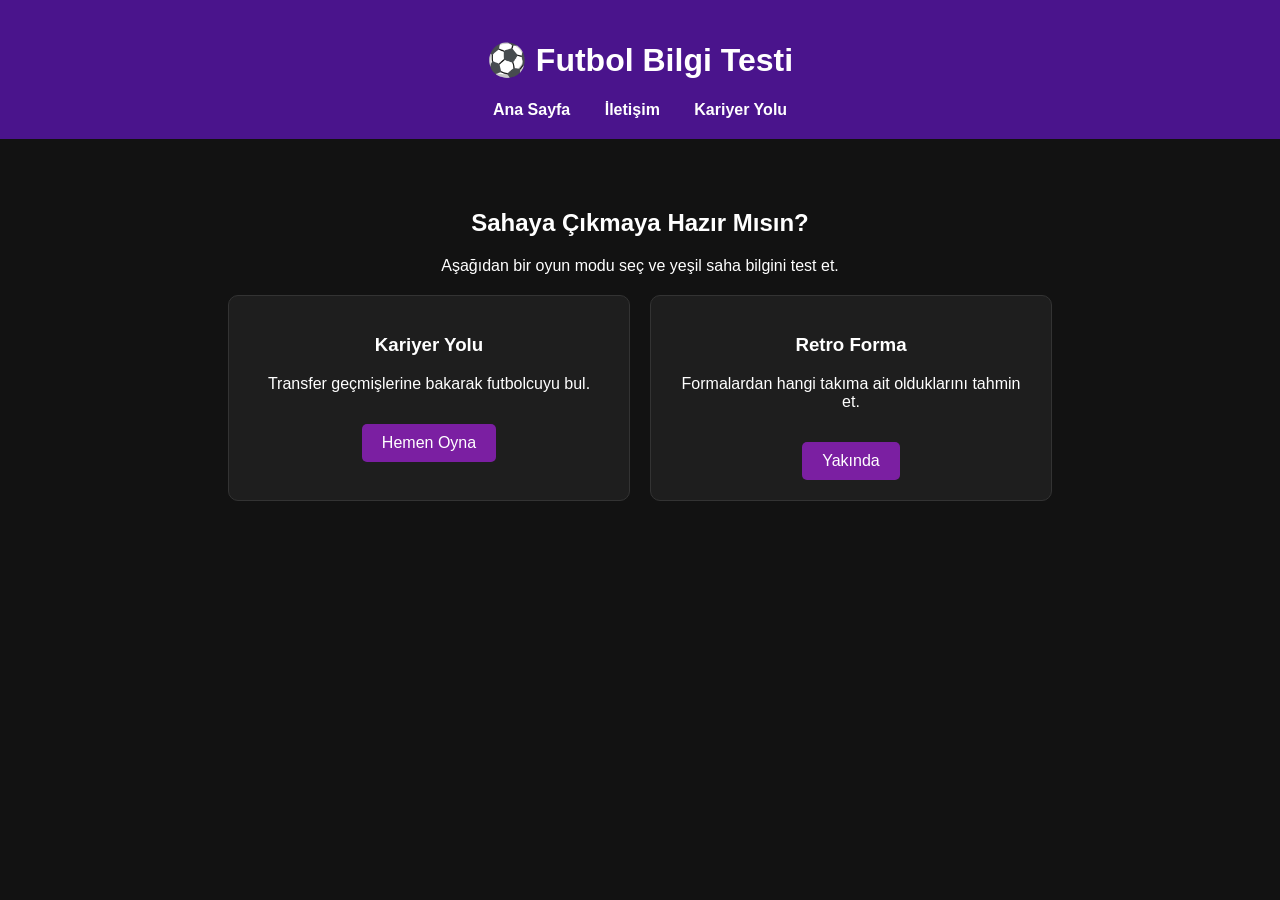
<file: index.html>
<!DOCTYPE html>
<html lang="tr">
<head>
    <meta charset="UTF-8">
    <title>Futbol Bilgi Testi</title>
    <link rel="stylesheet" href="style.css">
</head>
<body>

    <header>
        <h1>⚽ Futbol Bilgi Testi</h1>
        <nav>
            <a href="index.html">Ana Sayfa</a>
            <a href="iletisim.html">İletişim</a>
            <a href="kariyer.html">Kariyer Yolu</a>
        </nav>
    </header>

    <div class="container">
        <h2>Sahaya Çıkmaya Hazır Mısın?</h2>
        <p>Aşağıdan bir oyun modu seç ve yeşil saha bilgini test et.</p>

        <div class="kategori-alani">
            <div class="kart">
                <h3>Kariyer Yolu</h3>
                <p>Transfer geçmişlerine bakarak futbolcuyu bul.</p>
                <a href="kariyer.html" class="buton">Hemen Oyna</a>
            </div>
            <div class="kart">
                <h3>Retro Forma</h3>
                <p>Formalardan hangi takıma ait olduklarını tahmin et.</p>
                <a href="#" class="buton">Yakında</a>
            </div>
        </div>
    </div>

</body>
</html>
</file>
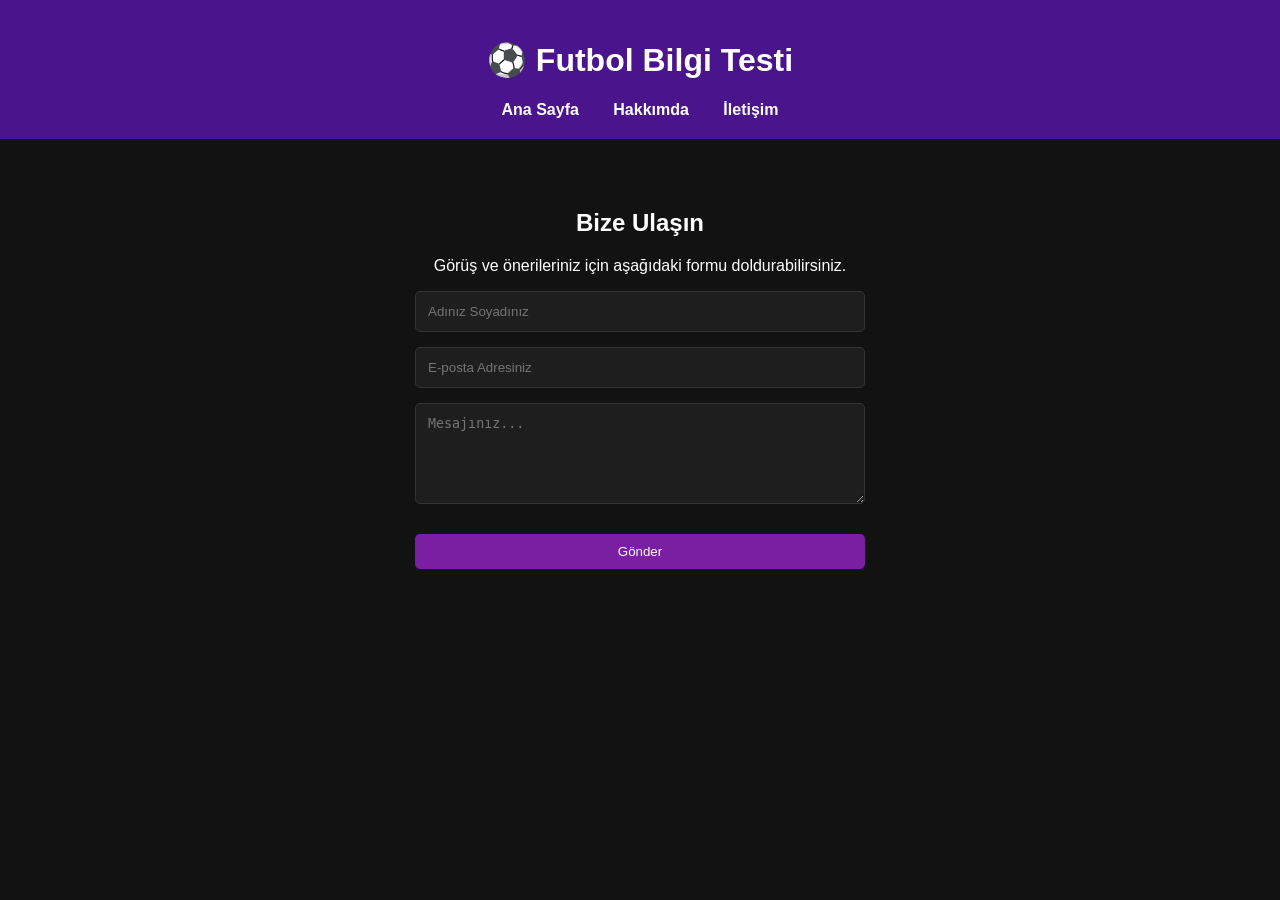
<file: iletisim.html>
<!DOCTYPE html>
<html lang="tr">
<head>
    <meta charset="UTF-8">
    <title>Futbol Bilgi Testi | İletişim</title>
    <link rel="stylesheet" href="style.css">
</head>
<body>

    <header>
        <h1>⚽ Futbol Bilgi Testi</h1>
        <nav>
            <a href="index.html">Ana Sayfa</a>
            <a href="about.html">Hakkımda</a>
            <a href="iletisim.html">İletişim</a>
        </nav>
    </header>

    <div class="container">
        <h2>Bize Ulaşın</h2>
        <p>Görüş ve önerileriniz için aşağıdaki formu doldurabilirsiniz.</p>

        <form class="iletisim-formu">
            <input type="text" placeholder="Adınız Soyadınız" required>
            <input type="email" placeholder="E-posta Adresiniz" required>
            <textarea placeholder="Mesajınız..." rows="5" required></textarea>
            <button type="submit" class="buton">Gönder</button>
        </form>
    </div>

</body>
</html>
</file>
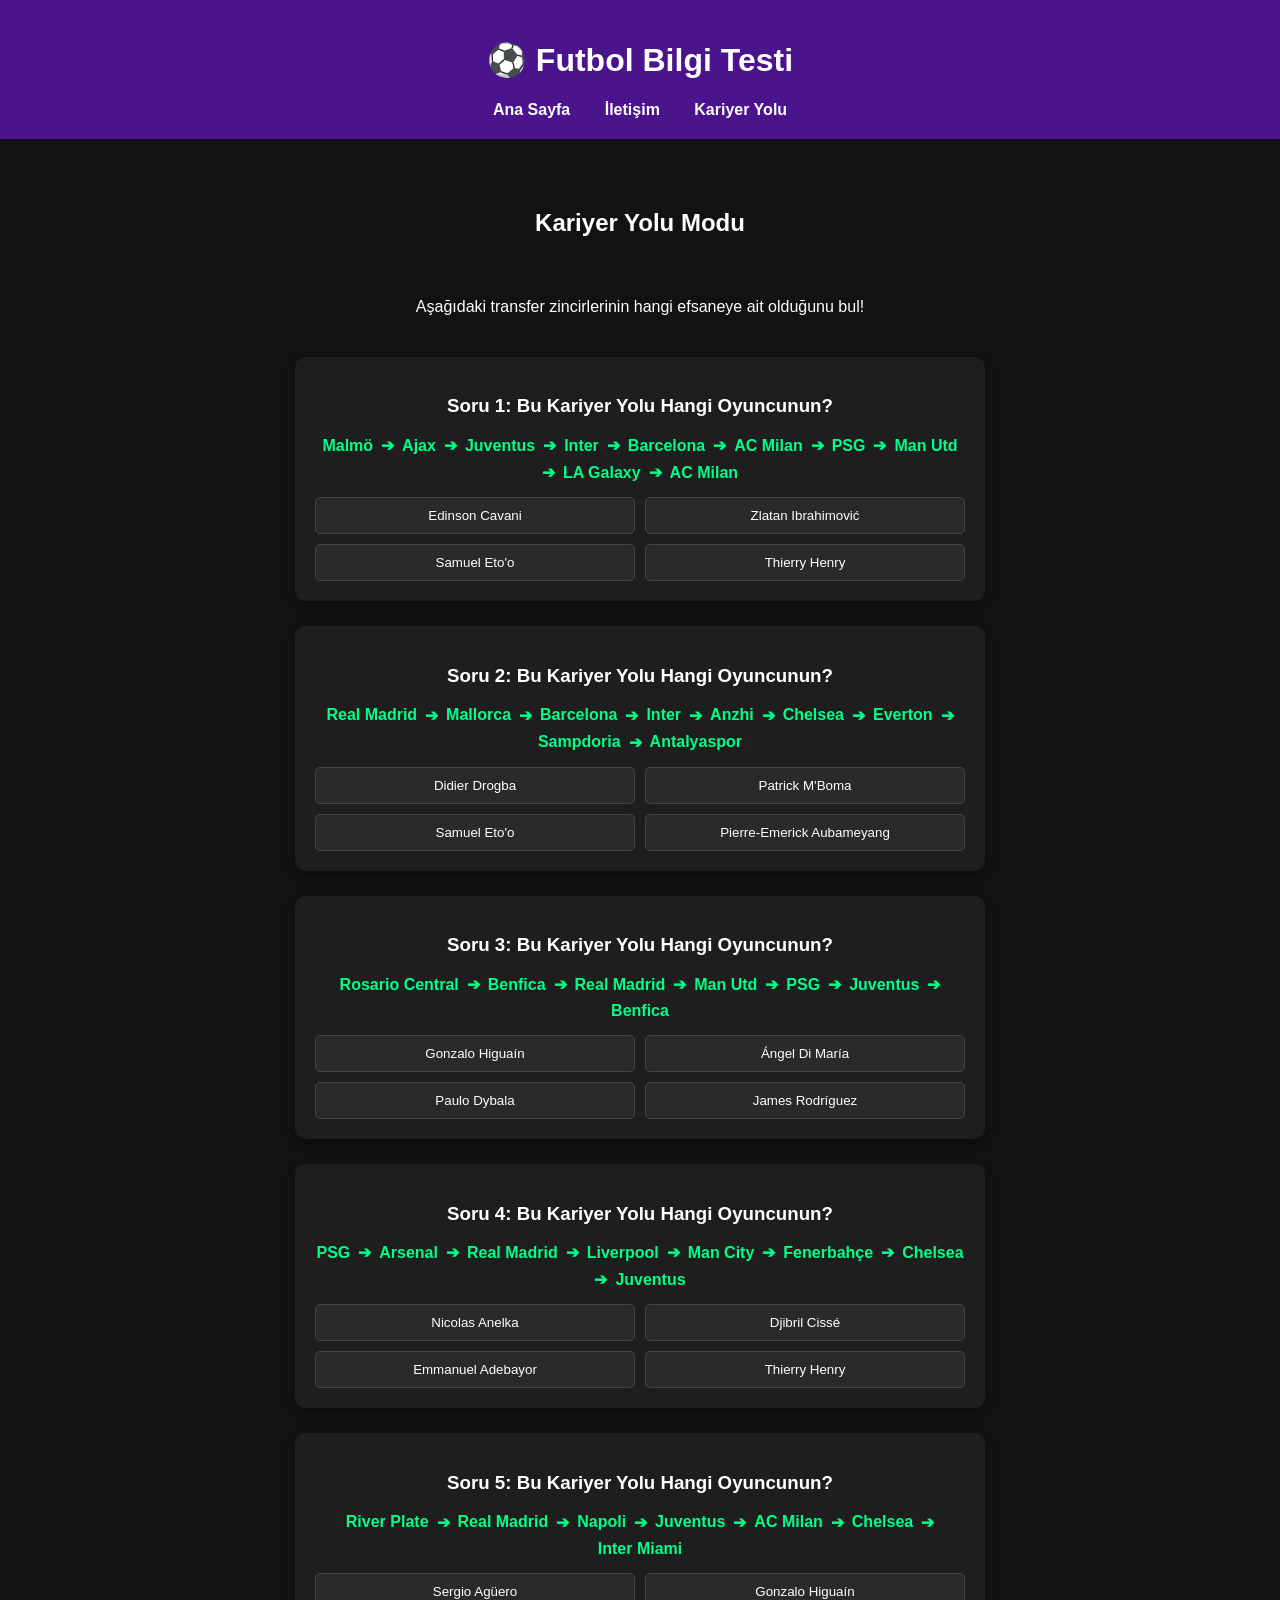
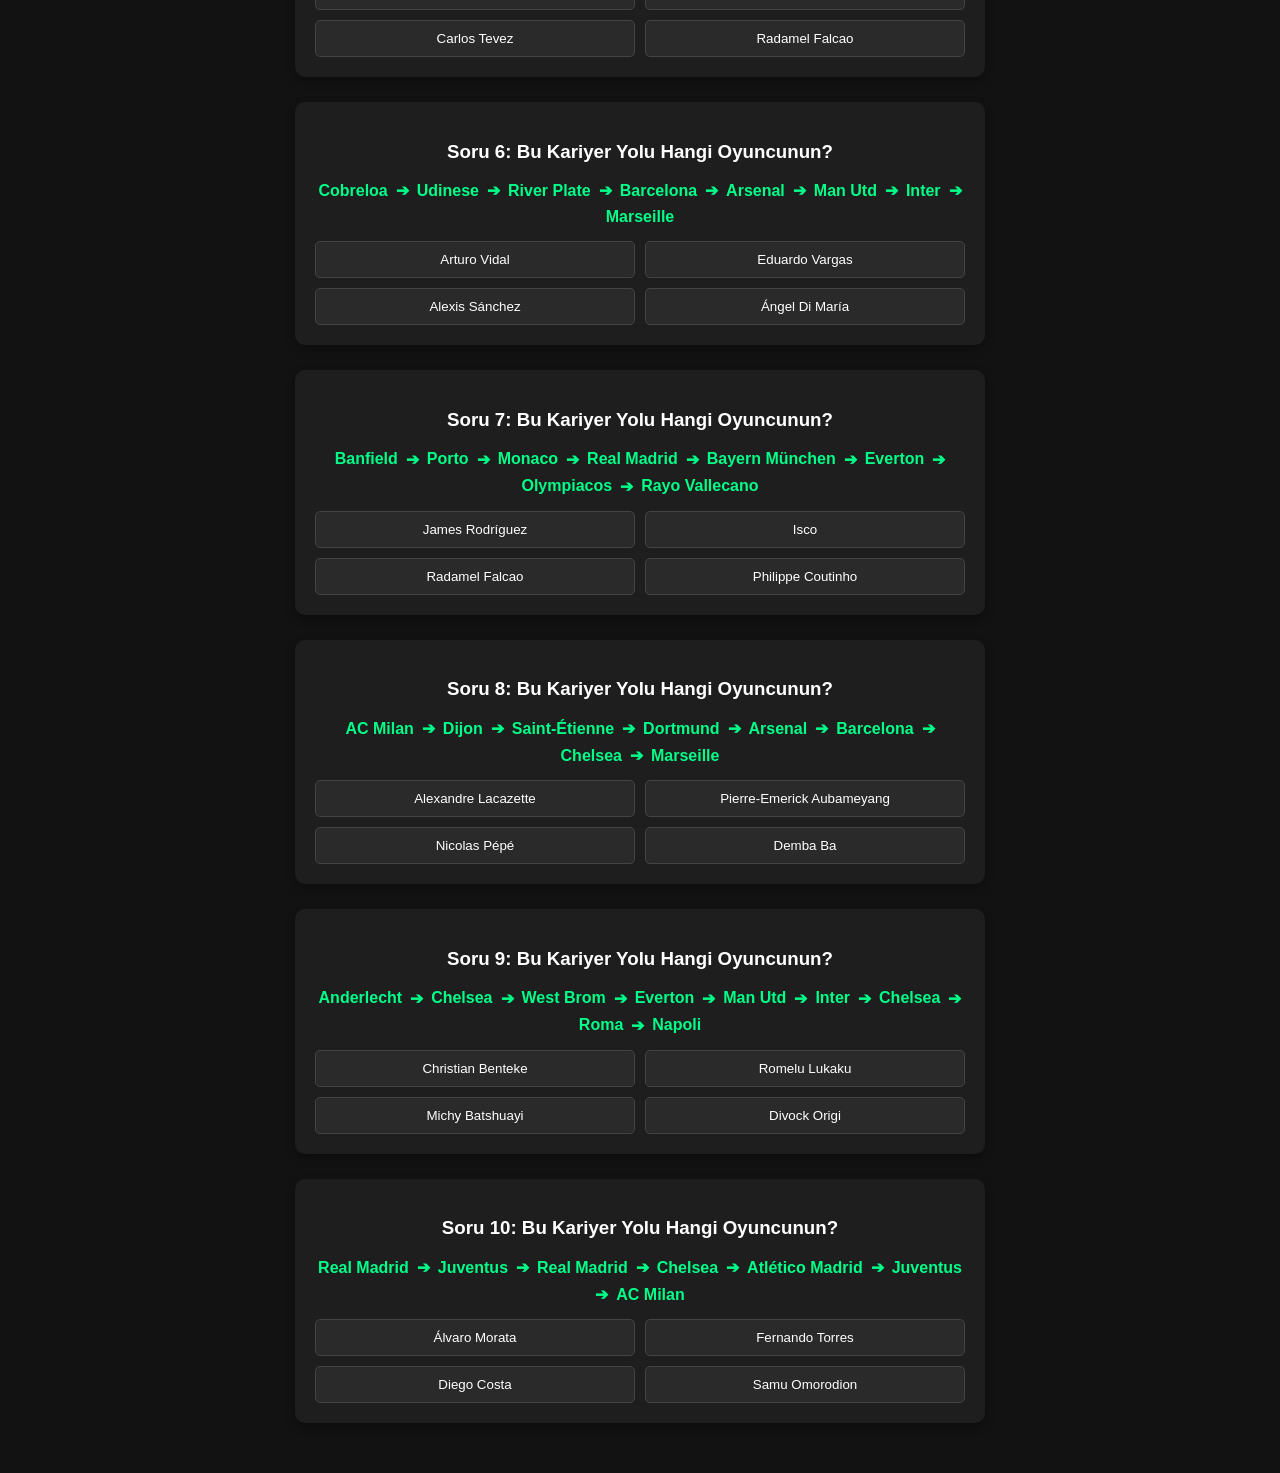
<file: kariyer.html>
<!DOCTYPE html>
<html lang="tr">
<head>
    <meta charset="UTF-8">
    <title>Kariyer Yolu - Futbol Bilgi Testi</title>
    <link rel="stylesheet" href="style.css">
</head>
<body>

    <header>
        <h1>⚽ Futbol Bilgi Testi</h1>
        <nav>
            <a href="index.html">Ana Sayfa</a>
            <a href="iletisim.html">İletişim</a>
            <a href="kariyer.html">Kariyer Yolu</a>
        </nav>
    </header>

    <div class="container oyun-konteyner">
        <h2>Kariyer Yolu Modu</h2>
        <p>Aşağıdaki transfer zincirlerinin hangi efsaneye ait olduğunu bul!</p>

        <!-- Soru 1 -->
        <div class="soru-kart">
            <h3>Soru 1: Bu Kariyer Yolu Hangi Oyuncunun?</h3>
            <div class="transfer-zinciri">
                <span>Malmö</span> ➔ <span>Ajax</span> ➔ <span>Juventus</span> ➔ <span>Inter</span> ➔ <span>Barcelona</span> ➔ <span>AC Milan</span> ➔ <span>PSG</span> ➔ <span>Man Utd</span> ➔ <span>LA Galaxy</span> ➔ <span>AC Milan</span>
            </div>
            <div class="secenekler">
                <button class="secenek-btn">Edinson Cavani</button>
                <button class="secenek-btn">Zlatan Ibrahimović</button>
                <button class="secenek-btn">Samuel Eto'o</button>
                <button class="secenek-btn">Thierry Henry</button>
            </div>
        </div>

        <!-- Soru 2 -->
        <div class="soru-kart">
            <h3>Soru 2: Bu Kariyer Yolu Hangi Oyuncunun?</h3>
            <div class="transfer-zinciri">
                <span>Real Madrid</span> ➔ <span>Mallorca</span> ➔ <span>Barcelona</span> ➔ <span>Inter</span> ➔ <span>Anzhi</span> ➔ <span>Chelsea</span> ➔ <span>Everton</span> ➔ <span>Sampdoria</span> ➔ <span>Antalyaspor</span>
            </div>
            <div class="secenekler">
                <button class="secenek-btn">Didier Drogba</button>
                <button class="secenek-btn">Patrick M'Boma</button>
                <button class="secenek-btn">Samuel Eto'o</button>
                <button class="secenek-btn">Pierre-Emerick Aubameyang</button>
            </div>
        </div>

        <!-- Soru 3 -->
        <div class="soru-kart">
            <h3>Soru 3: Bu Kariyer Yolu Hangi Oyuncunun?</h3>
            <div class="transfer-zinciri">
                <span>Rosario Central</span> ➔ <span>Benfica</span> ➔ <span>Real Madrid</span> ➔ <span>Man Utd</span> ➔ <span>PSG</span> ➔ <span>Juventus</span> ➔ <span>Benfica</span>
            </div>
            <div class="secenekler">
                <button class="secenek-btn">Gonzalo Higuaín</button>
                <button class="secenek-btn">Ángel Di María</button>
                <button class="secenek-btn">Paulo Dybala</button>
                <button class="secenek-btn">James Rodríguez</button>
            </div>
        </div>

        <!-- Soru 4 -->
        <div class="soru-kart">
            <h3>Soru 4: Bu Kariyer Yolu Hangi Oyuncunun?</h3>
            <div class="transfer-zinciri">
                <span>PSG</span> ➔ <span>Arsenal</span> ➔ <span>Real Madrid</span> ➔ <span>Liverpool</span> ➔ <span>Man City</span> ➔ <span>Fenerbahçe</span> ➔ <span>Chelsea</span> ➔ <span>Juventus</span>
            </div>
            <div class="secenekler">
                <button class="secenek-btn">Nicolas Anelka</button>
                <button class="secenek-btn">Djibril Cissé</button>
                <button class="secenek-btn">Emmanuel Adebayor</button>
                <button class="secenek-btn">Thierry Henry</button>
            </div>
        </div>

        <!-- Soru 5 -->
        <div class="soru-kart">
            <h3>Soru 5: Bu Kariyer Yolu Hangi Oyuncunun?</h3>
            <div class="transfer-zinciri">
                <span>River Plate</span> ➔ <span>Real Madrid</span> ➔ <span>Napoli</span> ➔ <span>Juventus</span> ➔ <span>AC Milan</span> ➔ <span>Chelsea</span> ➔ <span>Inter Miami</span>
            </div>
            <div class="secenekler">
                <button class="secenek-btn">Sergio Agüero</button>
                <button class="secenek-btn">Gonzalo Higuaín</button>
                <button class="secenek-btn">Carlos Tevez</button>
                <button class="secenek-btn">Radamel Falcao</button>
            </div>
        </div>

        <!-- Soru 6 -->
        <div class="soru-kart">
            <h3>Soru 6: Bu Kariyer Yolu Hangi Oyuncunun?</h3>
            <div class="transfer-zinciri">
                <span>Cobreloa</span> ➔ <span>Udinese</span> ➔ <span>River Plate</span> ➔ <span>Barcelona</span> ➔ <span>Arsenal</span> ➔ <span>Man Utd</span> ➔ <span>Inter</span> ➔ <span>Marseille</span>
            </div>
            <div class="secenekler">
                <button class="secenek-btn">Arturo Vidal</button>
                <button class="secenek-btn">Eduardo Vargas</button>
                <button class="secenek-btn">Alexis Sánchez</button>
                <button class="secenek-btn">Ángel Di María</button>
            </div>
        </div>

        <!-- Soru 7 -->
        <div class="soru-kart">
            <h3>Soru 7: Bu Kariyer Yolu Hangi Oyuncunun?</h3>
            <div class="transfer-zinciri">
                <span>Banfield</span> ➔ <span>Porto</span> ➔ <span>Monaco</span> ➔ <span>Real Madrid</span> ➔ <span>Bayern München</span> ➔ <span>Everton</span> ➔ <span>Olympiacos</span> ➔ <span>Rayo Vallecano</span>
            </div>
            <div class="secenekler">
                <button class="secenek-btn">James Rodríguez</button>
                <button class="secenek-btn">Isco</button>
                <button class="secenek-btn">Radamel Falcao</button>
                <button class="secenek-btn">Philippe Coutinho</button>
            </div>
        </div>

        <!-- Soru 8 -->
        <div class="soru-kart">
            <h3>Soru 8: Bu Kariyer Yolu Hangi Oyuncunun?</h3>
            <div class="transfer-zinciri">
                <span>AC Milan</span> ➔ <span>Dijon</span> ➔ <span>Saint-Étienne</span> ➔ <span>Dortmund</span> ➔ <span>Arsenal</span> ➔ <span>Barcelona</span> ➔ <span>Chelsea</span> ➔ <span>Marseille</span>
            </div>
            <div class="secenekler">
                <button class="secenek-btn">Alexandre Lacazette</button>
                <button class="secenek-btn">Pierre-Emerick Aubameyang</button>
                <button class="secenek-btn">Nicolas Pépé</button>
                <button class="secenek-btn">Demba Ba</button>
            </div>
        </div>

        <!-- Soru 9 -->
        <div class="soru-kart">
            <h3>Soru 9: Bu Kariyer Yolu Hangi Oyuncunun?</h3>
            <div class="transfer-zinciri">
                <span>Anderlecht</span> ➔ <span>Chelsea</span> ➔ <span>West Brom</span> ➔ <span>Everton</span> ➔ <span>Man Utd</span> ➔ <span>Inter</span> ➔ <span>Chelsea</span> ➔ <span>Roma</span> ➔ <span>Napoli</span>
            </div>
            <div class="secenekler">
                <button class="secenek-btn">Christian Benteke</button>
                <button class="secenek-btn">Romelu Lukaku</button>
                <button class="secenek-btn">Michy Batshuayi</button>
                <button class="secenek-btn">Divock Origi</button>
            </div>
        </div>

        <!-- Soru 10 -->
        <div class="soru-kart">
            <h3>Soru 10: Bu Kariyer Yolu Hangi Oyuncunun?</h3>
            <div class="transfer-zinciri">
                <span>Real Madrid</span> ➔ <span>Juventus</span> ➔ <span>Real Madrid</span> ➔ <span>Chelsea</span> ➔ <span>Atlético Madrid</span> ➔ <span>Juventus</span> ➔ <span>AC Milan</span>
            </div>
            <div class="secenekler">
                <button class="secenek-btn">Álvaro Morata</button>
                <button class="secenek-btn">Fernando Torres</button>
                <button class="secenek-btn">Diego Costa</button>
                <button class="secenek-btn">Samu Omorodion</button>
            </div>
        </div>

    </div>

</body>
</html>
</file>
<file: style.css>
body {
    font-family: 'Segoe UI', Tahoma, sans-serif;
    margin: 0;
    background-color: #121212; 
    color: #ffffff;
}
header {
    background-color: #4a148c;
    padding: 20px;
    text-align: center;
}
nav a {
    color: white;
    text-decoration: none;
    margin: 0 15px;
    font-weight: bold;
}
.container {
    width: 80%;
    margin: 40px auto;
    text-align: center;
}
.kategori-alani {
    display: flex;
    justify-content: center;
    gap: 30px;
    margin-top: 40px;
}
.kart {
    background: #1e1e1e;
    padding: 20px;
    border-radius: 10px;
    border: 1px solid #333;
    width: 40%;
}
.buton {
    display: inline-block;
    margin-top: 15px;
    padding: 10px 20px;
    background-color: #7b1fa2;
    color: white;
    text-decoration: none;
    border-radius: 5px;
    border: none;
    cursor: pointer;
}
.buton:hover {
    background-color: #9c27b0;
}
.iletisim-formu {
    display: flex;
    flex-direction: column;
    width: 50%;
    margin: 0 auto;
    gap: 15px;
}
.iletisim-formu input, .iletisim-formu textarea {
    padding: 12px;
    border-radius: 5px;
    border: 1px solid #333;
    background-color: #1e1e1e;
    color: white;
}
.secenekler {
    display: flex;
    flex-direction: column;
    gap: 10px;
}

.container {
    max-width: 900px;
    margin: 30px auto;
    padding: 20px;
    text-align: center;
}

.kategori-alani {
    display: flex;
    justify-content: center;
    gap: 20px;
    margin-top: 20px;
}

.oyun-konteyner {
    display: flex;
    flex-direction: column;
    align-items: center;
    gap: 25px;
}

.soru-kart {
    background-color: #1e1e1e;
    border-radius: 10px;
    padding: 20px;
    width: 100%;
    max-width: 650px;
    box-shadow: 0 4px 10px rgba(0,0,0,0.3);
}

.transfer-zinciri {
    display: flex;
    flex-wrap: wrap;
    justify-content: center;
    align-items: center;
    gap: 8px;
    margin: 15px 0;
    color: #00ff88;
    font-weight: bold;
}

.secenekler {
    display: grid;
    grid-template-columns: 1fr 1fr;
    gap: 10px;
    margin-top: 15px;
}

.secenek-btn {
    background-color: #2a2a2a;
    color: white;
    border: 1px solid #444;
    padding: 10px;
    border-radius: 5px;
    cursor: pointer;
    transition: 0.2s;
}

.secenek-btn:hover {
    background-color: #00ff88;
    color: black;
}
</file>
